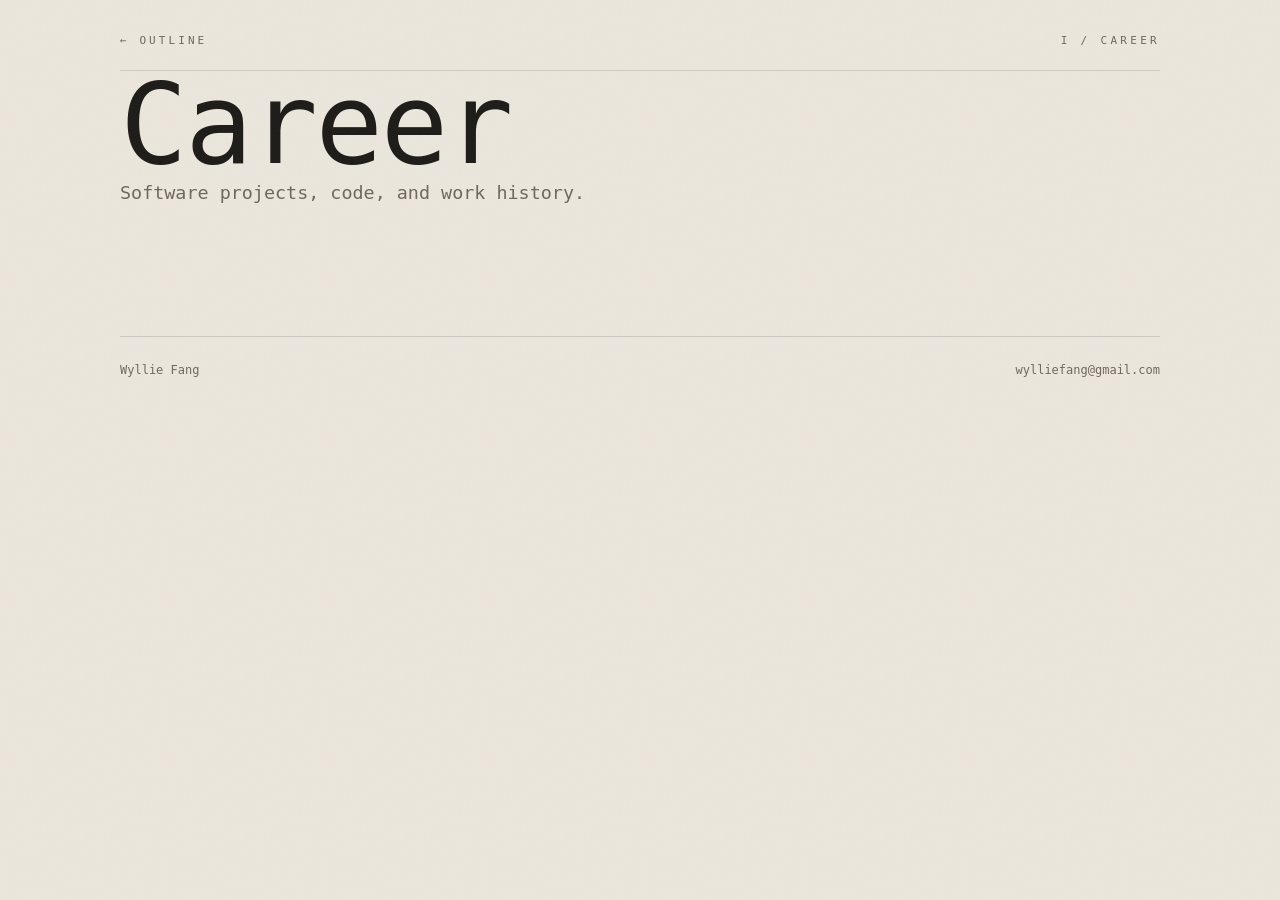
<file: career.html>
<!DOCTYPE html>
<html lang="en">

<head>
  <meta charset="UTF-8">
  <meta name="viewport" content="width=device-width, initial-scale=1.0">
  <title>Career — Wyllie Fang</title>
  <link rel="stylesheet" href="style.css">
</head>

<body>

  <!-- Career gallery: software projects, code, and work history -->

  <div class="shell">

    <header class="topbar">
      <a class="back" href="outline.html">&larr; Outline</a>
      <p class="eyebrow">I / Career</p>
    </header>

    <main>

      <div class="page-head">
        <h1 class="display">Career</h1>
        <p class="lede">Software projects, code, and work history.</p>
      </div>

      <!-- nodes come from the career array in data.js -->
      <div class="gallery" data-gallery="career"></div>

    </main>

    <footer class="footer">
      <span data-name></span>
      <a data-email href="#"></a>
    </footer>

  </div>

  <script src="assets/data.js"></script>
  <script src="assets/script.js"></script>

</body>

</html>
</file>
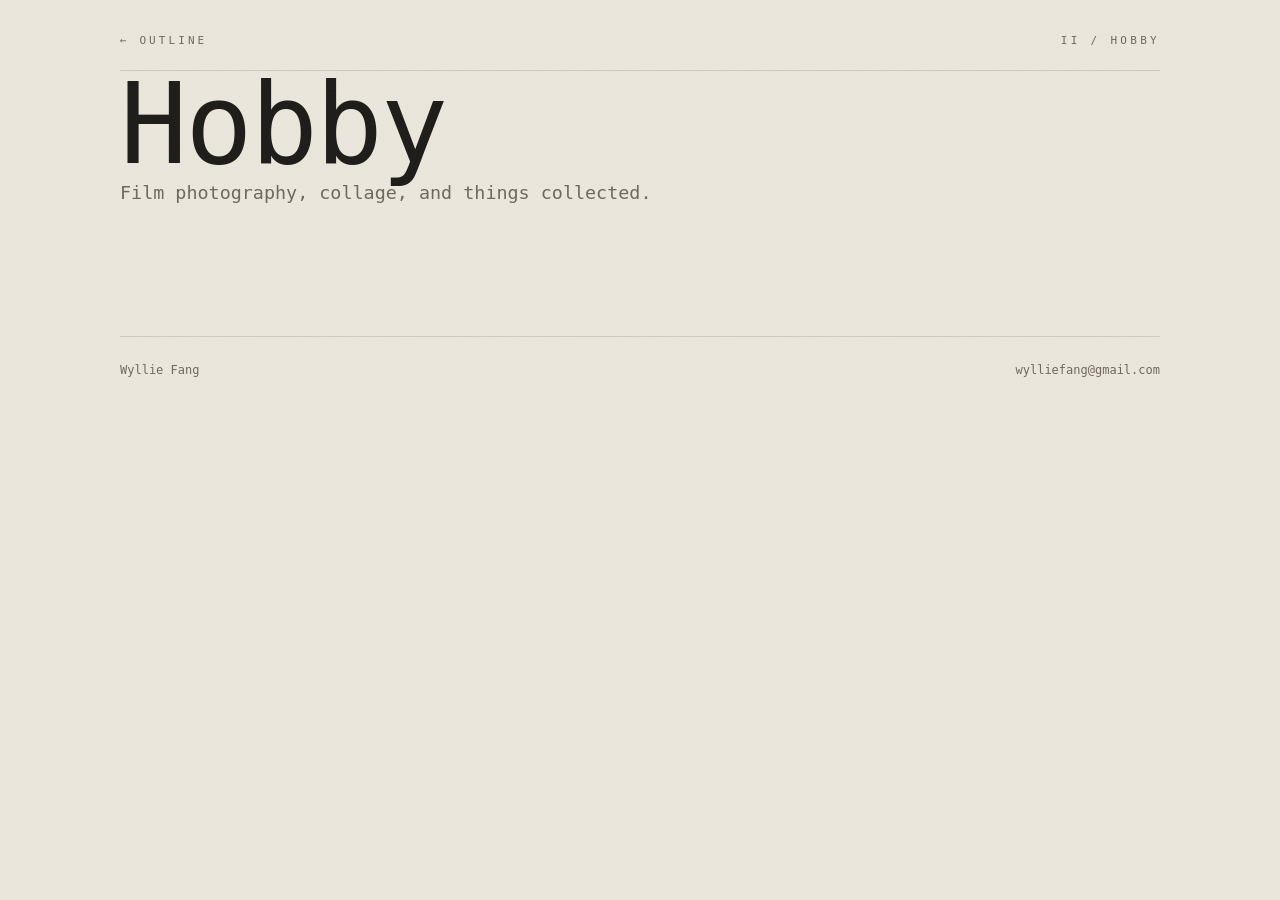
<file: hobby.html>
<!DOCTYPE html>
<html lang="en">

<head>
  <meta charset="UTF-8">
  <meta name="viewport" content="width=device-width, initial-scale=1.0">
  <title>Hobby — Wyllie Fang</title>
  <link rel="stylesheet" href="style.css">
</head>

<body>

  <!-- Hobby gallery: film photography, collage, and things collected -->

  <div class="shell">

    <header class="topbar">
      <a class="back" href="outline.html">&larr; Outline</a>
      <p class="eyebrow">II / Hobby</p>
    </header>

    <main>

      <div class="page-head">
        <h1 class="display">Hobby</h1>
        <p class="lede">Film photography, collage, and things collected.</p>
      </div>

      <!-- nodes come from the hobby array in data.js -->
      <div class="gallery" data-gallery="hobby"></div>

    </main>

    <footer class="footer">
      <span data-name></span>
      <a data-email href="#"></a>
    </footer>

  </div>

  <script src="assets/data.js"></script>
  <script src="assets/script.js"></script>

</body>

</html>
</file>
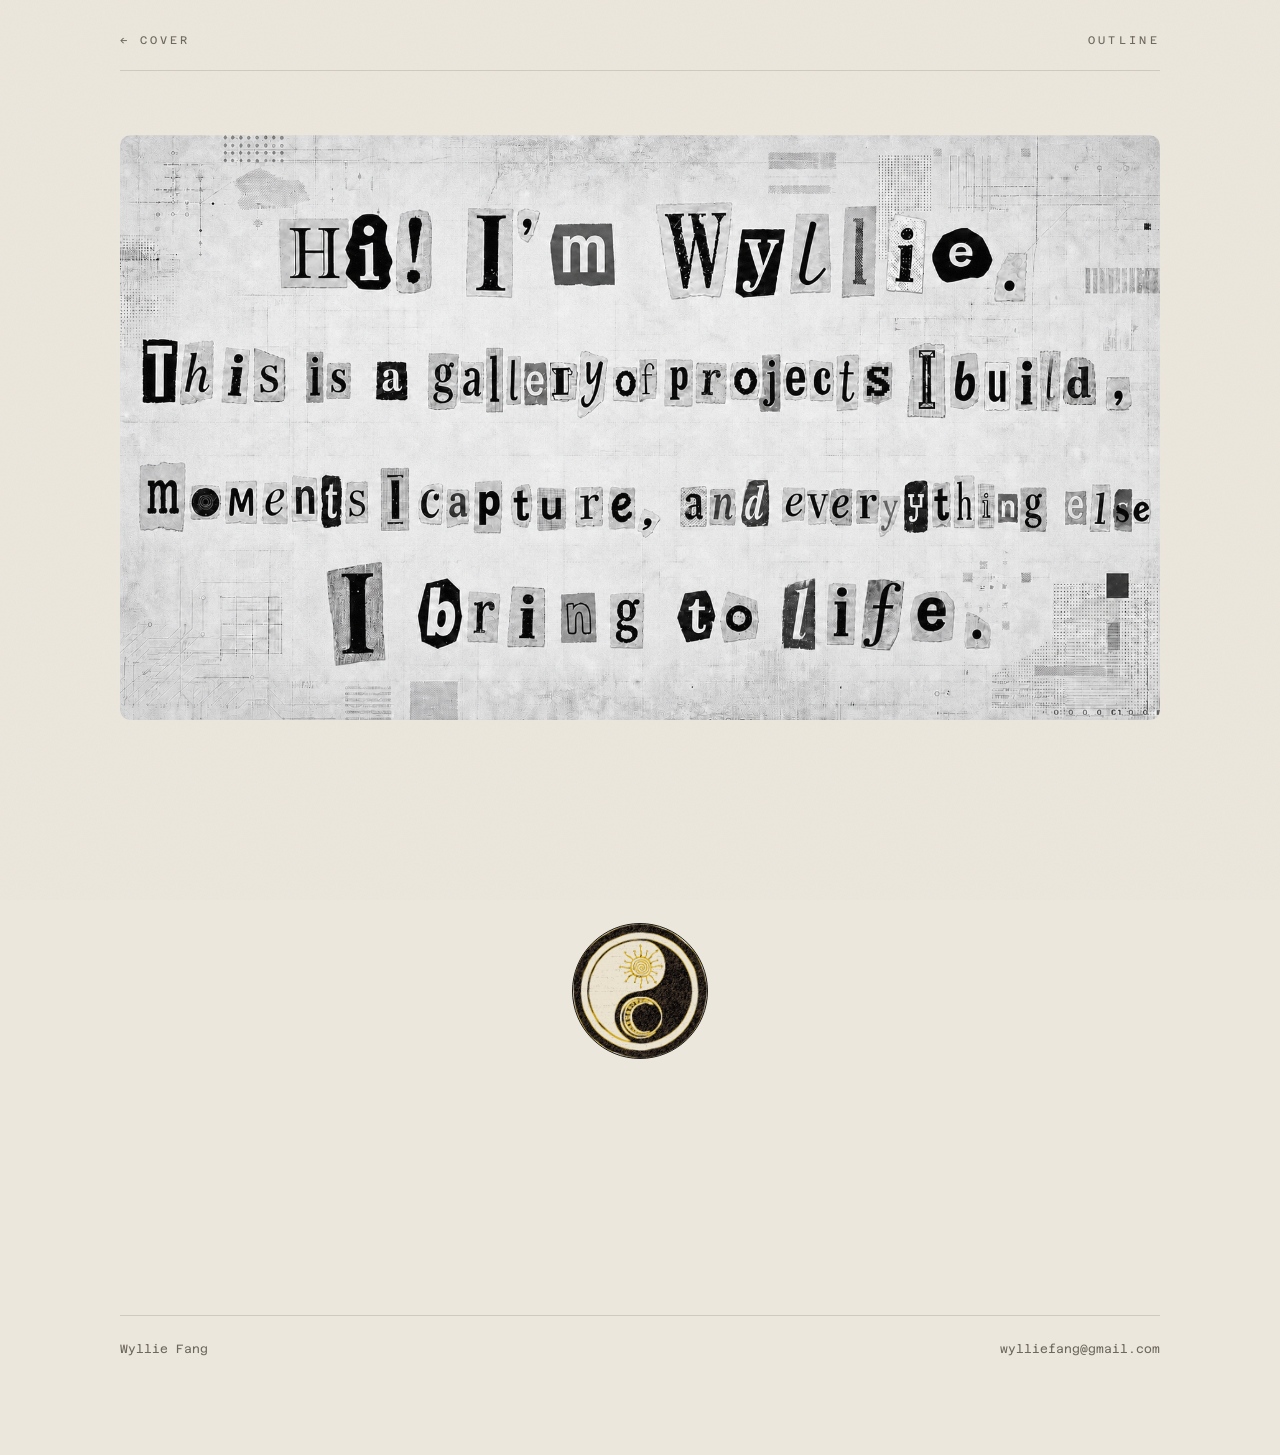
<file: outline.html>
<!DOCTYPE html>
<html lang="en">

<head>
  <meta charset="UTF-8">
  <meta name="viewport" content="width=device-width, initial-scale=1.0">
  <title>Outline — Wyllie Fang</title>

  <!-- Azeret Mono — the same webfont the cover page uses,
       so the two pages read as one site -->
  <link rel="preconnect" href="https://fonts.googleapis.com">
  <link rel="preconnect" href="https://fonts.gstatic.com" crossorigin>
  <link rel="stylesheet"
    href="https://fonts.googleapis.com/css2?family=Azeret+Mono:wght@400;500&display=swap">

  <link rel="stylesheet" href="style.css?v=20261007-11">
</head>

<body>

  <div class="shell">

    <header class="topbar">
      <a class="back" href="index.html">&larr; Cover</a>
      <p class="eyebrow">Outline</p>
    </header>

    <!-- §1 the self-introduction image / hero -->
    <section class="hero">
      <div class="hero-frame">
        <img class="hero-img" alt="" data-intro-img>
      </div>
      <p class="hero-cue" aria-hidden="true">Scroll</p>
    </section>

    <!-- §2 the tree — every node below is generated by script.js -->
    <section class="tree-stage" data-reveal>
      <div class="tree-wrap" data-tree></div>
    </section>

    <footer class="footer">
      <span data-name></span>
      <a data-email href="#"></a>
    </footer>

  </div>

  <script src="assets/data.js?v=20261007-3"></script>
  <script src="assets/script.js?v=20261007-5"></script>

</body>

</html>
</file>
<file: style.css>
/* ===================================================================
 * style.css
 * =================================================================== */

/* ---- reset ---------------------------------------------------- */

*,
*::before,
*::after {
  margin: 0;
  padding: 0;
  box-sizing: border-box;
}

img {
  display: block;
  max-width: 100%;
}

button {
  font: inherit;
  color: inherit;
  background: none;
  border: none;
  cursor: pointer;
}

a {
  color: inherit;
  text-decoration: none;
}

/* ---- tokens --------------------------------------------------- */

:root {
  --paper: #ece7dd;
  --ink: #1c1a17;
  --ink-soft: #6d675e;
  --rule: rgba(28, 26, 23, 0.14);
  --accent: #b4442c;

  /* Cover page only. The ground is light on purpose: the ice-crystal
     texture is glossy and translucent by itself, and laying a dark
     grey wash under it killed the sheen completely. */
  --void: var(--paper);

  /* The capsule border. This was #c6c4d6 back when the ground was
     dark; on a light ground it was almost invisible, so it is
     deepened to a grey-violet in the same family. Change this one
     value to go back to a lighter border. */
  --edge: #4a4658;

  /* One typeface for the whole site, Azeret Mono — the cover page
     uses it too. The --serif / --sans names are kept pointing at it
     so none of the 5 usages below need editing; to go back to a
     serif/sans pair, change only these three lines. */
  --mono: "Azeret Mono", ui-monospace, "SFMono-Regular", Menlo, monospace;
  --serif: var(--mono);
  --sans: var(--mono);

  --page: 68rem;
  --corner: 0.625rem;
  --ease: cubic-bezier(0.22, 1, 0.36, 1);
}

/* ---- base ----------------------------------------------------- */

html {
  -webkit-text-size-adjust: 100%;
}

body {
  min-height: 100svh;
  background: var(--paper);
  color: var(--ink);
  font-family: var(--sans);
  font-size: 16px;
  line-height: 1.65;
  -webkit-font-smoothing: antialiased;
}

body.is-locked {
  overflow: hidden;
}

/* Paper grain. */
body::after {
  content: "";
  position: fixed;
  inset: 0;
  z-index: 100;
  pointer-events: none;
  opacity: 0.05;
  background-image: url("data:image/svg+xml,%3Csvg xmlns='http://www.w3.org/2000/svg' width='160' height='160'%3E%3Cfilter id='n'%3E%3CfeTurbulence type='fractalNoise' baseFrequency='0.85' numOctaves='3'/%3E%3C/filter%3E%3Crect width='160' height='160' filter='url(%23n)'/%3E%3C/svg%3E");
}

/* ---- Shared type ---------------------------------------------- */

.eyebrow {
  font-size: 0.6875rem;
  letter-spacing: 0.3em;
  text-transform: uppercase;
  color: var(--ink-soft);
}

.display {
  font-family: var(--serif);
  font-weight: 400;
  font-size: clamp(2.75rem, 9vw, 7rem);
  line-height: 0.95;
  letter-spacing: -0.02em;
}

.lede {
  max-width: 34rem;
  font-size: clamp(1rem, 2vw, 1.15rem);
  color: var(--ink-soft);
}

/* ---- Cover page: one full-screen intro.png plus parallax ------ */

/* A light ground. The base image and its 7 tiled layers cover nearly
   the whole viewport, so this color shows through only in a few
   slivers — but it still must not be dark. A dark fallback was
   exactly what made the whole page read as dimmed. */
body.is-cover {
  background: var(--void);
  overflow: hidden;
}

.cover {
  position: relative;
  min-height: 100svh;
  overflow: hidden;
}

/* ---- Backdrop: parallax (the Cargo parallax background) ------- */

/* Clip when scrolling: On → fixed, so the backdrop does not scroll
   with the page. The mask is generated in backdrop.js from the
   container's pixel size. */
/* §1 The viewport container: fixed + inset 0 == 100vw × 100vh, which
   rescales with the window; resizes are re-measured in backdrop.js. */
.backdrop {
  position: fixed;
  inset: 0;
  z-index: 0;
  overflow: hidden;
}

/* The moving backdrop: fills the viewport, and object-fit: cover
   guarantees no black bars at any window ratio. Muted + autoplay +
   playsinline are the conditions browsers require before they will
   start playback on their own. */
.backdrop-video {
  position: absolute;
  inset: 0;
  width: 100%;
  height: 100%;
  object-fit: cover;
  object-position: center;
  pointer-events: none;
}

/* Reduced motion is set at the OS level: do not play the video,
   hold the poster still frame instead. */
@media (prefers-reduced-motion: reduce) {
  .backdrop-video {
    display: none;
  }

  .backdrop {
    background: url("assets/video/cover-poster.jpg") center / cover no-repeat;
  }
}

/* The full-bleed base: covers the whole page with no rotation, no
   skew and no cropping. Outside the knockout, this is what fills
   the page. */
.backdrop-base {
  position: absolute;
  inset: 0;
  background-position: center;
  background-size: cover;
  background-repeat: no-repeat;
  transform-origin: 50% 50%;
  will-change: transform;
}

/* The triangular knockout: a native CSS clip-path: polygon() whose
   vertices are expressed in vw/vh/vmin, so it follows the viewport
   automatically. Hard edges, no feathering, nothing for JS to
   recompute. */
.backdrop-cut {
  position: absolute;
  inset: 0;
}

/* backdrop.js computes size and centering and writes them onto
   left/top/width/height; transform carries only the parallax offset
   plus rotate/skew. Geometry lives in left/top, never in transform. */
.parallax-layer {
  position: absolute;
  overflow: hidden;
  transform-origin: 50% 50%;
  will-change: transform;
}

/* The tile grid inside each plane: an infinitely repeating texture.
   backdrop.js writes inset / background-size from CONFIG.tileSize,
   leaving one extra tile of margin on every side so sliding through
   a full period never exposes the layer's own edge. The texture is
   rotated and skewed along with its layer — because the tiling is
   infinite, shearing it can never break an edge. */
.parallax-tile {
  position: absolute;
  inset: 0;
  background-repeat: repeat;
  background-origin: padding-box;
  transform-origin: 50% 50%;
  will-change: background-position;
}

.backdrop-overlay {
  position: absolute;
  inset: 0;
}

/* ---- 4. The floating foreground ------------------------------- */

/* §4 The foreground UI: position: fixed at the highest z-index,
   fully detached from the backdrop's skew, perspective and parallax
   offset. The spec calls this one .button-4. */
.button-4 {
  position: fixed;
  z-index: 90;
}

.cover-badge {
  position: fixed;
  top: clamp(1.25rem, 3.5vw, 2.25rem);
  left: clamp(1.25rem, 3.5vw, 2.25rem);
  z-index: 50;

  display: inline-flex;
  align-items: center;
  gap: 0.55em;
  padding: 0.62rem 1.2rem;

  border: 1px solid var(--edge);
  border-radius: 999px;

  font-size: 0.75rem;
  letter-spacing: 0.16em;
  line-height: 1;
  white-space: nowrap;
  color: var(--edge);

  transition: color 0.45s var(--ease), background-color 0.45s var(--ease),
    border-color 0.45s var(--ease);
}

.cover-badge:hover,
.cover-badge:focus-visible {
  background: var(--edge);
  color: var(--void);
}

.cover-badge-glyph {
  font-size: 0.9em;
  opacity: 0.75;
}

/* ---- Page shell ----------------------------------------------- */

.shell {
  max-width: var(--page);
  margin-inline: auto;
  padding: 2rem 1.5rem 6rem;
}

.topbar {
  display: flex;
  align-items: baseline;
  justify-content: space-between;
  gap: 1rem;
  padding-bottom: 1.25rem;
  border-bottom: 1px solid var(--rule);
}

.back {
  font-size: 0.6875rem;
  letter-spacing: 0.28em;
  text-transform: uppercase;
  color: var(--ink-soft);
  transition: color 0.3s var(--ease);
}

.back:hover {
  color: var(--accent);
}

/* ---- §1 The self-introduction image / hero -------------------- */

.hero {
  display: grid;
  justify-items: center;
  align-content: center;
  gap: clamp(1.5rem, 4vw, 2.5rem);
  min-height: calc(100svh - 10rem);
  padding: clamp(2rem, 6vw, 4rem) 0;
}

/* contain, not cover: this image carries content, so it must never
   be cropped. */
.hero-frame {
  display: inline-flex;
  max-width: 100%;
  max-height: 70svh;
  overflow: hidden;
  border-radius: var(--corner);
  clip-path: inset(0 round var(--corner));
}

.hero-img {
  width: auto;
  max-width: 100%;
  height: auto;
  max-height: 70svh;
  object-fit: contain;
}

.hero-cue {
  font-size: 0.6875rem;
  letter-spacing: 0.3em;
  text-transform: uppercase;
  color: var(--ink-soft);
  transition: opacity 0.6s var(--ease);
}

.hero-cue::after {
  content: " \2193";
  display: inline-block;
  animation: nudge 2.2s var(--ease) infinite;
}

/* Once the tree is scrolled into view, the cue has done its job. */
.tree-revealed .hero-cue {
  opacity: 0;
}

/* ---- §2 The tree ---------------------------------------------- */

/* Every wire is drawn by the ::before / ::after pseudo-elements on
   .tree-item — there is no JS geometry anywhere. --stem is the length
   of one vertical segment, so the gap between a parent dot and its
   children is 2 × --stem. */
.tree-stage {
  --stem: clamp(1.75rem, 4vw, 2.75rem);
  --sib: clamp(0.4rem, 2.5vw, 1.75rem);
  --bend: var(--corner);
  --wire: 1px solid var(--rule);

  padding: clamp(2rem, 7vw, 5rem) 0 clamp(4rem, 12vw, 8rem);
  /* A wide tree scrolls sideways rather than being squashed. */
  overflow-x: auto;
  overscroll-behavior-x: contain;
}

.tree-wrap {
  display: flex;
  justify-content: center;
  min-width: max-content;
  padding-inline: 1.5rem;
}

.tree-level {
  position: relative;
  display: flex;
  justify-content: center;
  padding-top: var(--stem);
  list-style: none;
}

/* This has to override the display:flex above, or [hidden] loses to
   it and stops working. */
.tree-level[hidden] {
  display: none;
}

/* The stem descending from the parent dot. */
.tree-level::before {
  content: "";
  position: absolute;
  top: 0;
  left: 50%;
  height: var(--stem);
  border-left: var(--wire);
}

.tree-item {
  position: relative;
  display: flex;
  flex-direction: column;
  align-items: center;
  padding: var(--stem) var(--sib) 0;
}

/* Two half-bars sit above each node and join with its siblings' into
   one continuous bar across the row; ::after additionally carries the
   vertical drop down into the dot. */
.tree-item::before,
.tree-item::after {
  content: "";
  position: absolute;
  top: 0;
  width: 50%;
  height: var(--stem);
  border-top: var(--wire);
}

.tree-item::before {
  right: 50%;
}

.tree-item::after {
  left: 50%;
  border-left: var(--wire);
}

/* The nodes at each end drop their outer half-bar and round off the
   inner corner. */
.tree-item:first-child::before,
.tree-item:last-child::after {
  border: 0;
}

.tree-item:first-child::after {
  border-radius: var(--bend) 0 0 0;
}

.tree-item:last-child::before {
  border-right: var(--wire);
  border-radius: 0 var(--bend) 0 0;
}

/* An only child needs no bar at all — the parent's stem already
   reaches it directly. */
.tree-item:only-child::before,
.tree-item:only-child::after {
  display: none;
}

/* The children of Career / Hobby are laid out as a vertical list
   instead. The connecting line stops outside the thumbnails and
   reaches each node with a short horizontal stub, so it never cuts
   across an image or its label. */
.tree-depth-2,
.tree-root > .tree-item > .tree-level > .tree-item > .tree-level {
  --leaf-size: 4.75rem;
  --spine-x: 1rem;
  --leaf-indent: 2.75rem;

  flex-direction: column;
  align-items: flex-start;
  gap: 2rem;
  width: clamp(14rem, 22vw, 18rem);
  padding-top: calc(var(--stem) * 2);
}

.tree-depth-2::before,
.tree-root > .tree-item > .tree-level > .tree-item > .tree-level::before {
  top: var(--stem);
  bottom: calc(var(--leaf-size) / 2 + var(--bend));
  left: var(--spine-x);
  height: auto;
}

/* Leaves the Career / Hobby dot at the 9 o'clock position, then
   bends down into the trunk below. */
.tree-depth-2::after,
.tree-root > .tree-item > .tree-level > .tree-item > .tree-level::after {
  content: "";
  position: absolute;
  top: -3.25rem;
  left: var(--spine-x);
  width: calc(50% - 3.25rem - var(--spine-x));
  height: calc(3.25rem + var(--stem));
  border-top: var(--wire);
  border-left: var(--wire);
  border-radius: var(--bend) 0 0 0;
}

.tree-depth-2 > .tree-item,
.tree-root > .tree-item > .tree-level > .tree-item > .tree-level > .tree-item {
  align-items: flex-start;
  width: 100%;
  padding: 0 0 0 var(--leaf-indent);
}

.tree-depth-2 > .tree-item::before,
.tree-root > .tree-item > .tree-level > .tree-item > .tree-level > .tree-item::before {
  display: block;
  top: calc(var(--leaf-size) / 2 - var(--bend));
  left: var(--spine-x);
  width: calc(var(--leaf-indent) - var(--spine-x));
  height: var(--bend);
  border: 0;
  border-left: var(--wire);
  border-bottom: var(--wire);
  border-radius: 0 0 0 var(--bend);
}

.tree-depth-2 > .tree-item::after,
.tree-root > .tree-item > .tree-level > .tree-item > .tree-level > .tree-item::after {
  display: none;
}

/* Leaf labels sit to the right of the dot, so a wire can never run
   through the text. */
.tree-depth-2 .dot.is-leaf .dot-text,
.tree-root > .tree-item > .tree-level > .tree-item > .tree-level .dot.is-leaf .dot-text {
  top: 50%;
  left: calc(100% + 1rem);
  transform: translateY(-50%);
  width: clamp(7rem, 11vw, 10rem);
  text-align: left;
}

/* Nothing hangs above the root. */
.tree-root,
.tree-root > .tree-item {
  padding-top: 0;
}

.tree-root::before,
.tree-root > .tree-item::before,
.tree-root > .tree-item::after {
  display: none;
}

/* ---- The dot component ---------------------------------------- */

/* One .dot = one circle, and --size is its diameter. The label is
   absolutely positioned, so however long it runs it can never push
   the wires out of alignment. */
.dot {
  --size: 4.75rem;
  position: relative;
  width: var(--size);
  height: var(--size);
  border-radius: 50%;
  cursor: pointer;
}

.dot.is-root {
  --size: 8.5rem;
}

.dot.is-branch {
  --size: 6.5rem;
}

.dot-disc {
  display: block;
  width: 100%;
  height: 100%;
  border-radius: 50%;
  background-position: center;
  background-size: cover;
  box-shadow: 0 0.75rem 1.75rem rgba(28, 26, 23, 0.16);
  transition: transform 0.6s var(--ease), box-shadow 0.6s var(--ease),
    background-color 0.5s var(--ease);
}

.dot:hover .dot-disc,
.dot:focus-visible .dot-disc {
  transform: scale(1.06) rotate(-2deg);
  box-shadow: 0 1.25rem 2.5rem rgba(28, 26, 23, 0.26);
}

/* An expanded node is ringed in the accent color. */
.dot.is-open .dot-disc {
  box-shadow: 0 0 0 0.2rem var(--paper), 0 0 0 calc(0.2rem + 1px) var(--accent),
    0 0.75rem 1.75rem rgba(28, 26, 23, 0.16);
}

/* The label under the circle. */
.dot-text {
  position: absolute;
  top: calc(100% + 0.6rem);
  left: 50%;
  transform: translateX(-50%);
  display: grid;
  gap: 0.15rem;
  width: max-content;
  max-width: 10rem;
  text-align: center;
  pointer-events: none;
}

.dot-label {
  font-family: var(--serif);
  /* Mono runs wider than the old serif, and the labels sit close
     together on the tree, so this is a step down from 1.05rem. */
  font-size: 0.9rem;
  line-height: 1.25;
}

.dot-meta {
  font-size: 0.5625rem;
  letter-spacing: 0.22em;
  text-transform: uppercase;
  color: var(--ink-soft);
}

/* The root is an outlined circle with its label set inside it. */
.dot.is-root .dot-disc {
  background-color: transparent;
  border: 1px solid var(--ink);
  box-shadow: none;
}

.dot.is-root .dot-text {
  inset: 0;
  top: 0;
  left: 0;
  transform: none;
  place-content: center;
  width: auto;
  max-width: none;
}

.dot.is-root .dot-label {
  font-family: var(--sans);
  font-size: 0.6875rem;
  letter-spacing: 0.28em;
  text-transform: uppercase;
  transition: color 0.5s var(--ease);
}

.dot.is-root:hover .dot-disc,
.dot.is-root:focus-visible .dot-disc {
  transform: scale(1.05);
  box-shadow: none;
}

.dot.is-root:hover .dot-label,
.dot.is-root:focus-visible .dot-label {
  color: var(--ink);
}

.dot.is-root.is-open .dot-disc {
  background-color: transparent;
  border-color: var(--accent);
}

.dot.is-root.is-open .dot-label {
  color: var(--ink);
}

/* ---- The growing animation ------------------------------------ */

/* Animations restart whenever a level leaves display:none, which is
   what makes every expand grow again rather than just appear. */
.tree-level:not(.tree-root):not([hidden]) {
  animation: wires 0.7s var(--ease) backwards;
}

.tree-level:not(.tree-root):not([hidden]) > .tree-item > .dot {
  animation: sprout 0.6s var(--ease) backwards;
  animation-delay: calc(var(--i) * 0.09s + 0.1s);
}

@keyframes wires {
  from {
    opacity: 0;
  }
}

@keyframes sprout {
  from {
    opacity: 0;
    transform: translateY(-0.9rem) scale(0.5);
  }
}

@keyframes nudge {
  0%,
  100% {
    transform: translateY(0);
  }
  50% {
    transform: translateY(0.3rem);
  }
}

/* The root dot waits for the scroll before it surfaces. The "armed"
   class is added by JS only, so with JS off the dot is simply
   visible from the start. */
.tree-armed .tree-root > .tree-item > .dot {
  opacity: 0;
  transform: translateY(1.25rem);
}

.tree-revealed .tree-root > .tree-item > .dot {
  animation: reveal 0.9s var(--ease) forwards;
}

@keyframes reveal {
  to {
    opacity: 1;
    transform: none;
  }
}

.empty {
  color: var(--ink-soft);
}

/* The placeholder block used when an image is missing. */
.is-empty {
  background-image: linear-gradient(
    var(--seed, 40deg),
    #cfc6b6,
    #a9b0a2 55%,
    #7c8a86
  );
}

/* ---- The detail overlay --------------------------------------- */

.overlay {
  position: fixed;
  inset: 0;
  z-index: 90;
  display: grid;
  place-items: center;
  padding: 1.5rem;
  background: rgba(20, 18, 16, 0.55);
  backdrop-filter: blur(6px);
  opacity: 0;
  visibility: hidden;
  transition: opacity 0.4s var(--ease), visibility 0.4s var(--ease);
}

.overlay.is-open {
  opacity: 1;
  visibility: visible;
}

.overlay-panel {
  position: relative;
  display: grid;
  justify-items: center;
  gap: 1rem;
  width: min(30rem, 100%);
  max-height: 86svh;
  overflow-y: auto;
  padding: 3rem 2rem 2.5rem;
  background: var(--paper);
  text-align: center;
  transform: translateY(1rem);
  transition: transform 0.5s var(--ease);
}

.overlay.is-open .overlay-panel {
  transform: none;
}

.overlay-close {
  position: absolute;
  top: 0.75rem;
  right: 1rem;
  font-size: 1.5rem;
  line-height: 1;
  color: var(--ink-soft);
}

.overlay-disc {
  width: 12rem;
  aspect-ratio: 1;
  border-radius: 50%;
  background-position: center;
  background-size: cover;
}

.overlay-title {
  font-family: var(--serif);
  font-weight: 400;
  font-size: 1.75rem;
  line-height: 1.15;
}

.overlay-meta {
  font-size: 0.625rem;
  letter-spacing: 0.24em;
  text-transform: uppercase;
  color: var(--ink-soft);
}

.overlay-text {
  color: var(--ink-soft);
}

.overlay-link {
  font-size: 0.6875rem;
  letter-spacing: 0.24em;
  text-transform: uppercase;
  color: var(--accent);
  border-bottom: 1px solid currentColor;
  padding-bottom: 0.15rem;
}

/* ---- footer --------------------------------------------------- */

.footer {
  display: flex;
  flex-wrap: wrap;
  justify-content: space-between;
  gap: 1rem;
  margin-top: clamp(4rem, 12vw, 8rem);
  padding-top: 1.5rem;
  border-top: 1px solid var(--rule);
  font-size: 0.75rem;
  color: var(--ink-soft);
}

/* ---- motion --------------------------------------------------- */

@keyframes rise {
  from {
    opacity: 0;
    transform: translateY(1.5rem);
  }
}

@media (prefers-reduced-motion: reduce) {
  *,
  *::before,
  *::after {
    animation-duration: 0.01ms !important;
    transition-duration: 0.01ms !important;
  }
}
</file>
